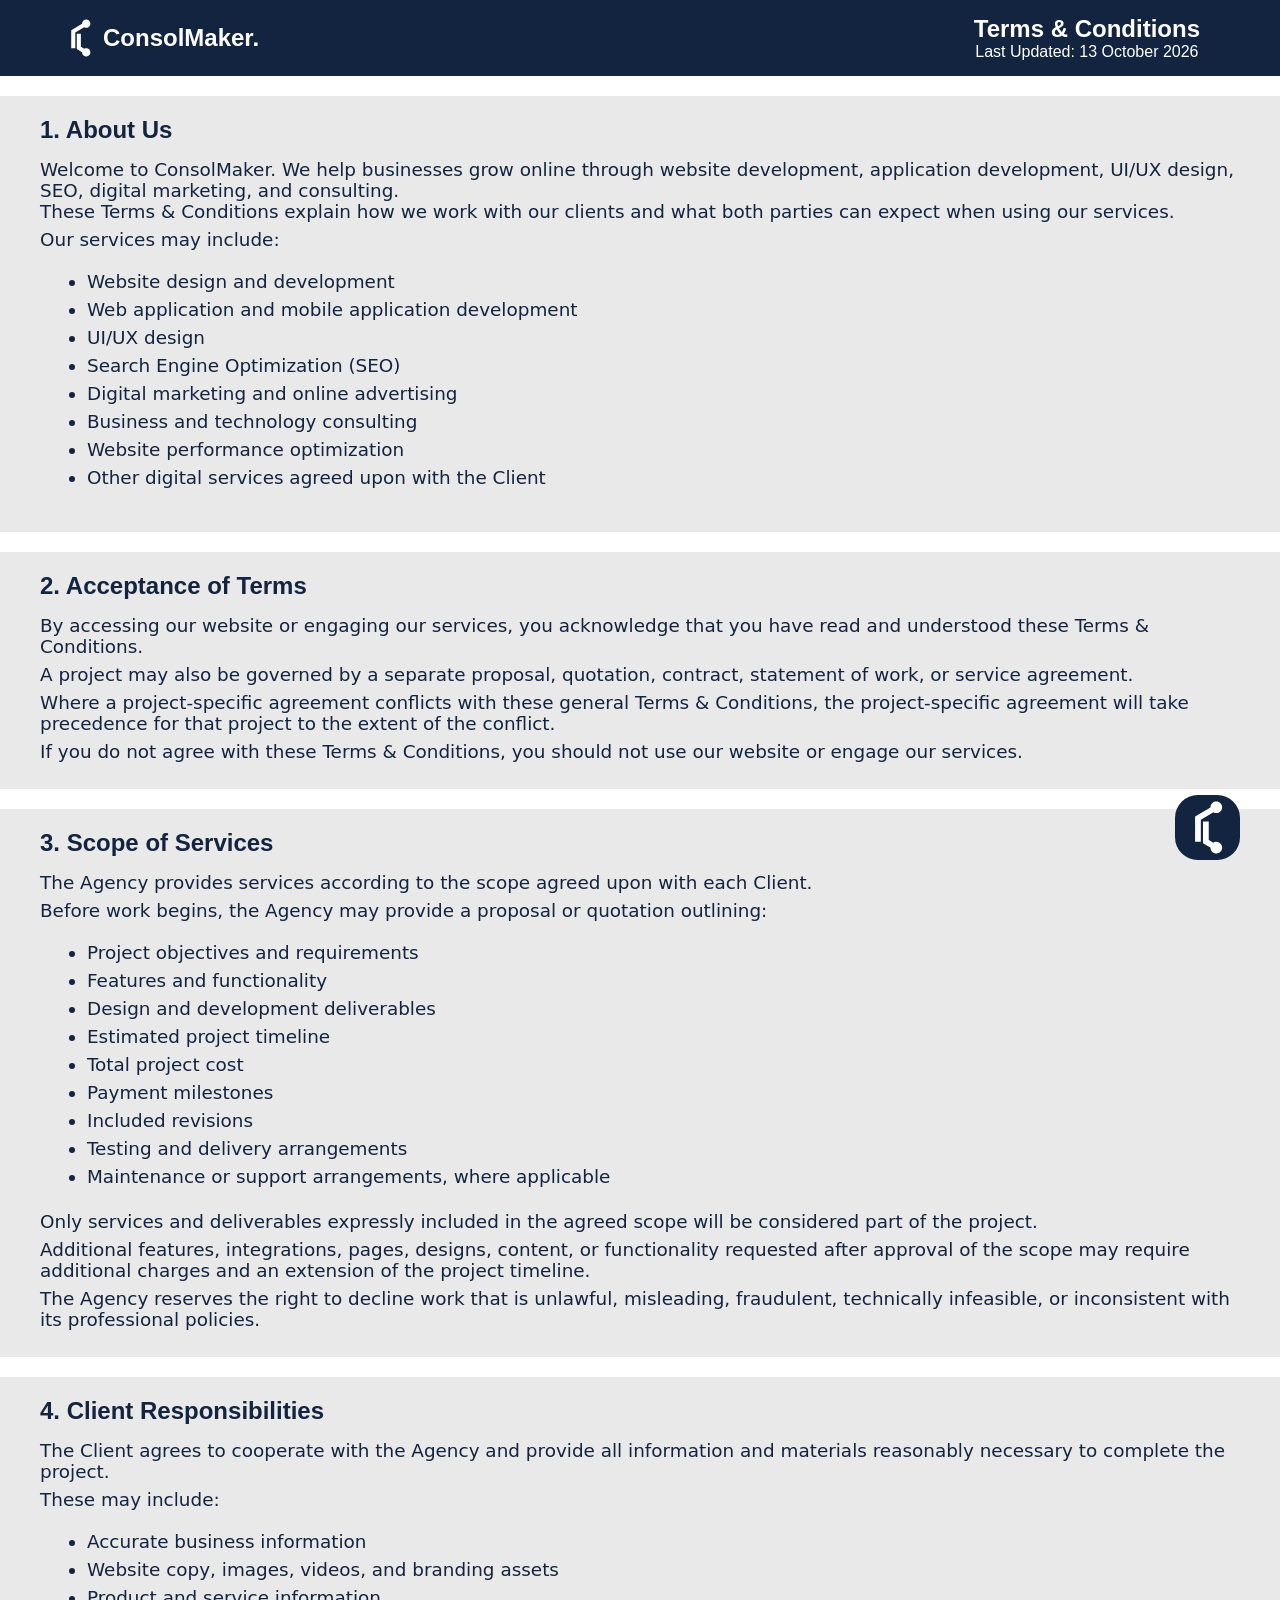
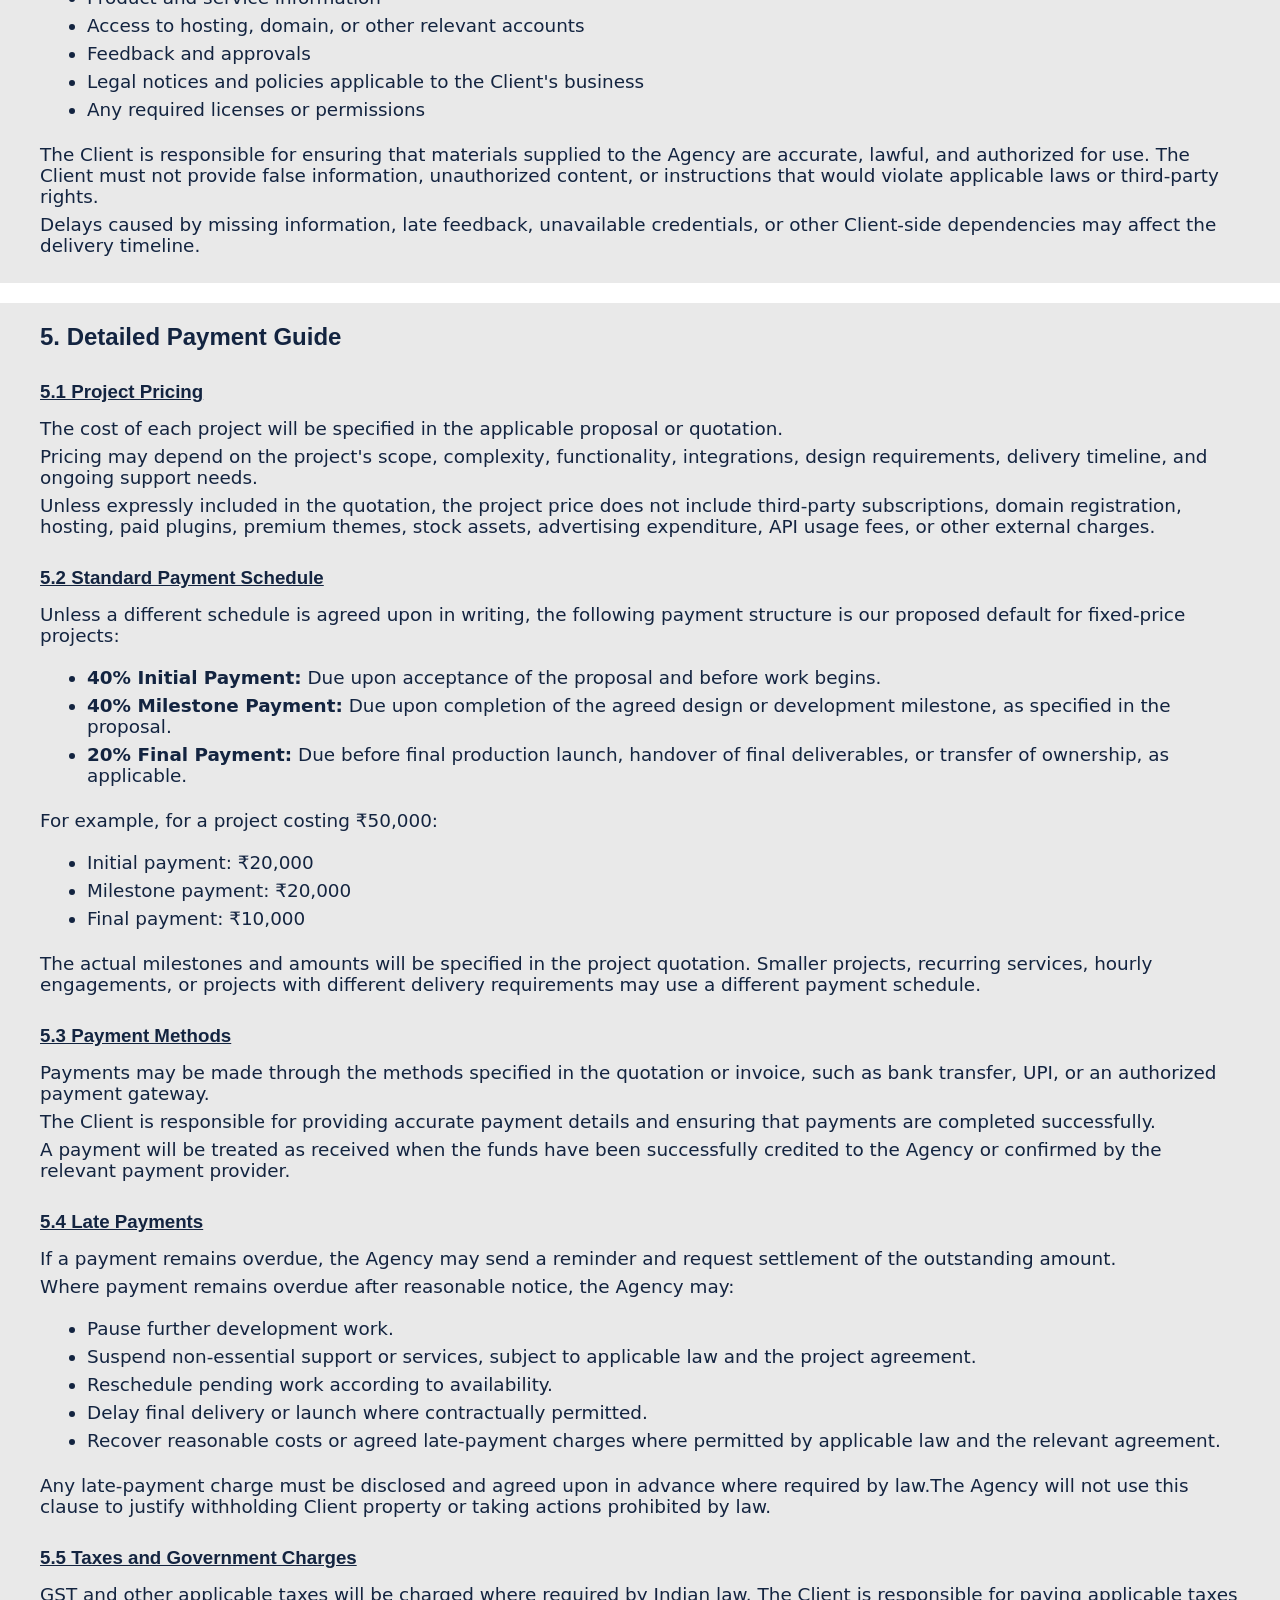
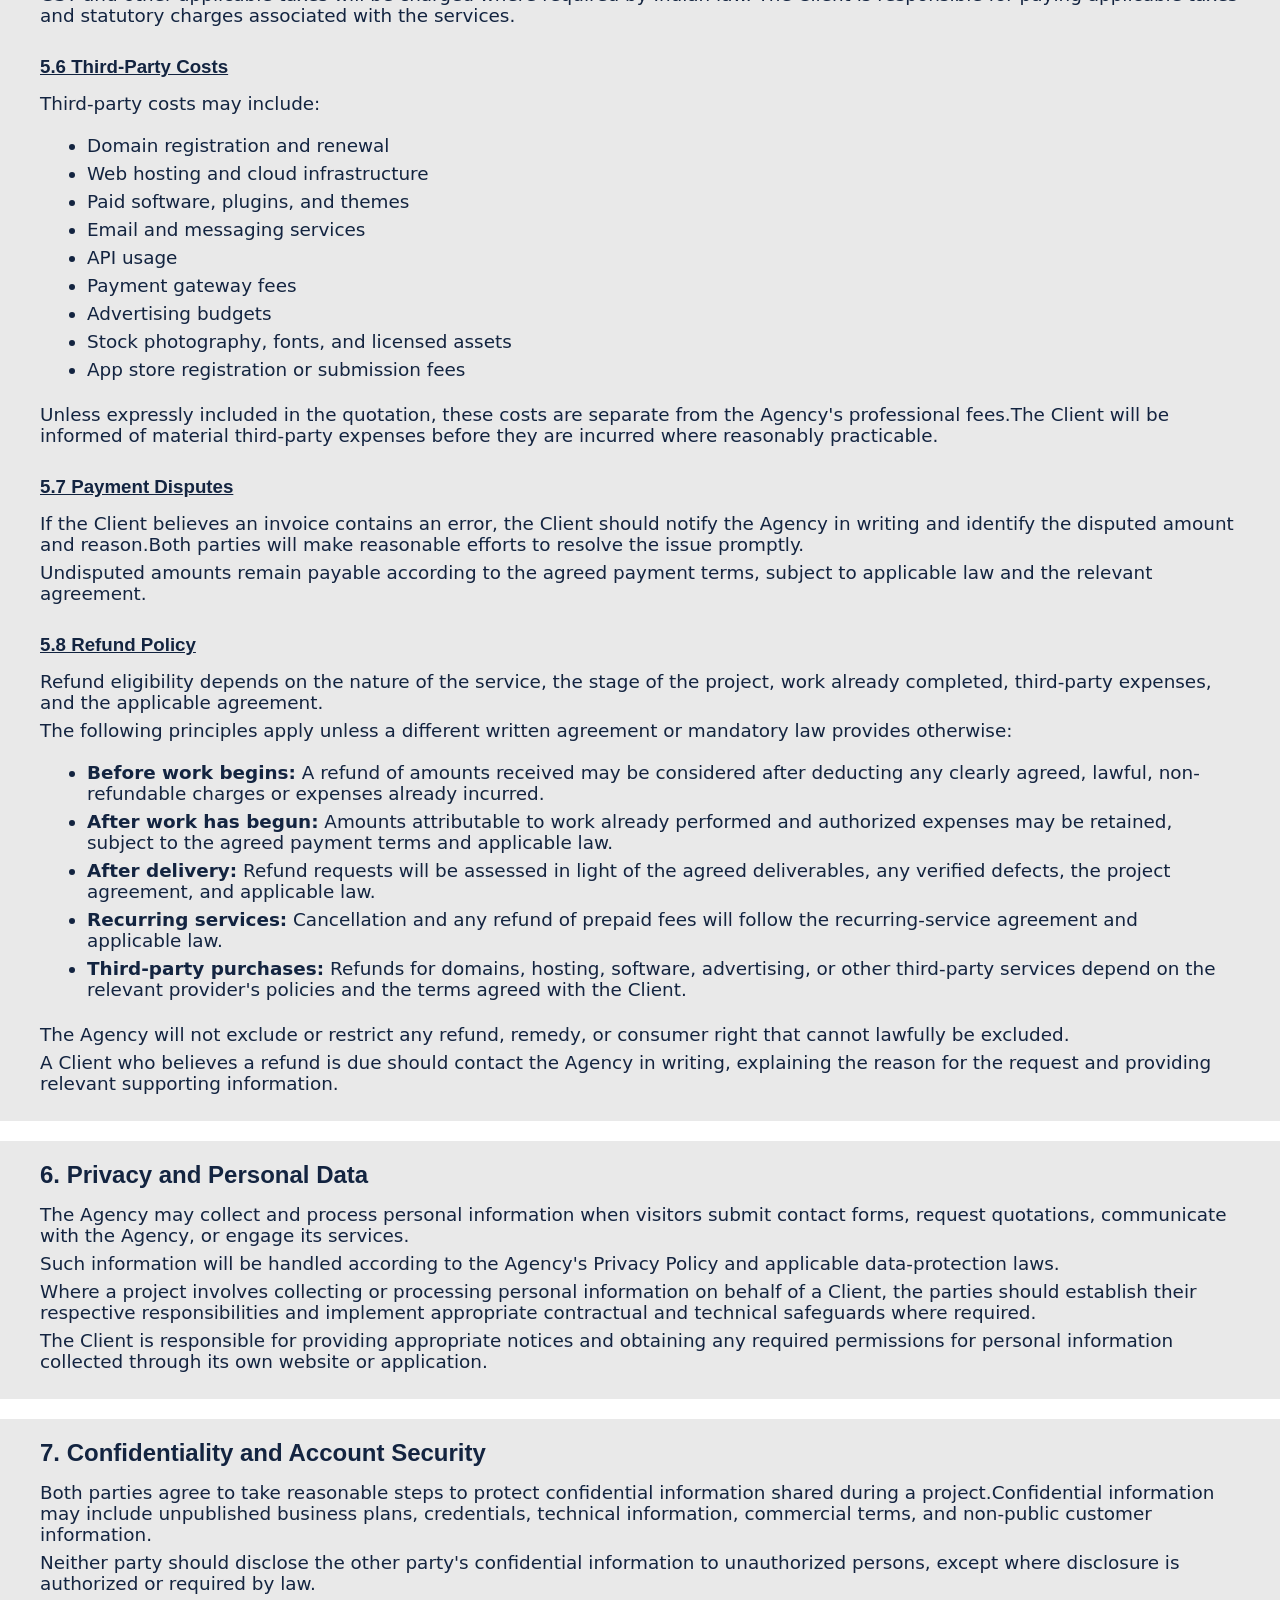
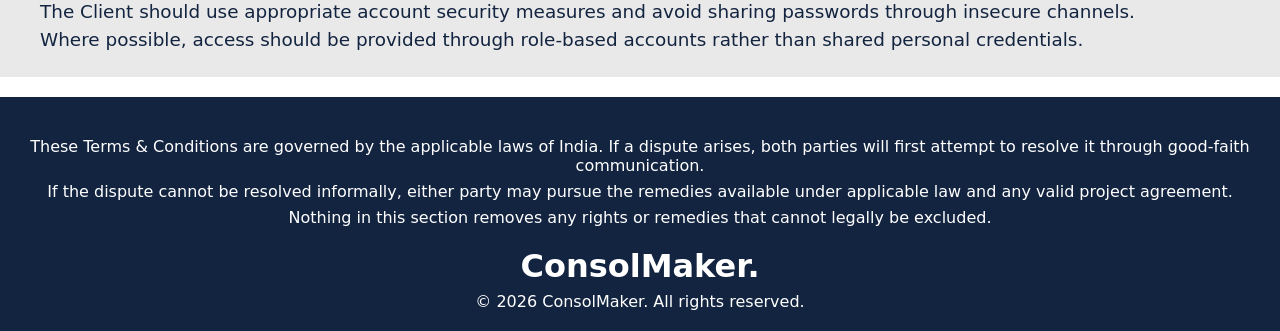
<file: about.html>
<!DOCTYPE html>
<html lang="en">
<head>
    <meta charset="UTF-8">
    <meta name="viewport" content="width=device-width, initial-scale=1.0">
    <title>Who are We?</title>
    <link rel="stylesheet" href="about.css">
</head>
<body>
    <a href="index.html"><div class="logo"></div></a>
    <nav>
        <div class="brand">
            <div class="image-div"></div>
            <h1><a href="index.html">ConsolMaker.</a></h1>
        </div>
        <div class="head">
            <h1>Terms & Conditions</h1>
            <p>Last Updated: 13 October 2026</p>
        </div>
    </nav>

    <div class="about" id="about-us-div">
        <h2>1. About Us</h2>
        <p>Welcome to ConsolMaker. We help businesses grow online through website development, application development, UI/UX design, SEO, digital marketing, and consulting. <br>

            These Terms & Conditions explain how we work with our clients and what both parties can expect when using our services.</p>
        
        <p>Our services may include:</p>
        <ul>
            <li>Website design and development</li>
            <li>Web application and mobile application development</li>
            <li>UI/UX design</li>
            <li>Search Engine Optimization (SEO)</li>
            <li>Digital marketing and online advertising</li>
            <li>Business and technology consulting</li>
            <li>Website performance optimization</li>
            <li>Other digital services agreed upon with the Client</li>

        </ul>
    </div>

    <div class="about" id="termscondition">
        <h2>2. Acceptance of Terms</h2>
        <p>By accessing our website or engaging our services, you acknowledge that you have read and understood these Terms & Conditions.</p>

        <p>A project may also be governed by a separate proposal, quotation, contract, statement of work, or service agreement.</p>

        <p>Where a project-specific agreement conflicts with these general Terms & Conditions, the project-specific agreement will take precedence for that project to the extent of the conflict.</p>
        
        <p>If you do not agree with these Terms & Conditions, you should not use our website or engage our services.</p>
    </div>

    <div class="about">
        <h2>3. Scope of Services</h2>

        <p>The Agency provides services according to the scope agreed upon with each Client.</p>
        <p>Before work begins, the Agency may provide a proposal or quotation outlining:</p>
        <ul>
            <li>Project objectives and requirements</li>
            <li>Features and functionality</li>
            <li>Design and development deliverables</li>
            <li>Estimated project timeline</li>
            <li>Total project cost</li>
            <li>Payment milestones</li>
            <li>Included revisions</li>
            <li>Testing and delivery arrangements</li>
            <li>Maintenance or support arrangements, where applicable</li>

        </ul>
        <p>Only services and deliverables expressly included in the agreed scope will be considered part of the project.</p>
        <p>Additional features, integrations, pages, designs, content, or functionality requested after approval of the scope may require additional charges and an extension of the project timeline.</p>
        <p>The Agency reserves the right to decline work that is unlawful, misleading, fraudulent, technically infeasible, or inconsistent with its professional policies.</p>

    </div>

    <div class="about">
        <h2>4. Client Responsibilities</h2>

        <p>The Client agrees to cooperate with the Agency and provide all information and materials reasonably necessary to complete the project.</p>
        <p>These may include:</p>
        <ul>
            <li>Accurate business information</li>
            <li>Website copy, images, videos, and branding assets</li>
            <li>Product and service information</li>
            <li>Access to hosting, domain, or other relevant accounts</li>
            <li>Feedback and approvals</li>
            <li>Legal notices and policies applicable to the Client's business</li>
            <li>Any required licenses or permissions</li>
        </ul>
        <p>The Client is responsible for ensuring that materials supplied to the Agency are accurate, lawful, and authorized for use. The Client must not provide false information, unauthorized content, or instructions that would violate applicable laws or third-party rights.</p>
        <p>Delays caused by missing information, late feedback, unavailable credentials, or other Client-side dependencies may affect the delivery timeline.</p>
    </div>

    <div class="about" id="payment-detail-div">
        <h2>5. Detailed Payment Guide</h2>

        <h3>5.1 Project Pricing</h3>
        <p>The cost of each project will be specified in the applicable proposal or quotation.</p>
        <p>Pricing may depend on the project's scope, complexity, functionality, integrations, design requirements, delivery timeline, and ongoing support needs.</p>
        <p>Unless expressly included in the quotation, the project price does not include third-party subscriptions, domain registration, hosting, paid plugins, premium themes, stock assets, advertising expenditure, API usage fees, or other external charges.</p>

        <h3>5.2 Standard Payment Schedule</h3>
        <p>Unless a different schedule is agreed upon in writing, the following payment structure is our proposed default for fixed-price projects:</p>
        <ul>
            <li> <strong>40% Initial Payment:</strong> Due upon acceptance of the proposal and before work begins.</li>
            <li><strong>40% Milestone Payment:</strong> Due upon completion of the agreed design or development milestone, as specified in the proposal.</li>
            <li><strong>20% Final Payment:</strong> Due before final production launch, handover of final deliverables, or transfer of ownership, as applicable.</li>
        </ul>
        <p>For example, for a project costing ₹50,000:</p>
        <ul>
            <li>Initial payment: ₹20,000</li>
            <li>Milestone payment: ₹20,000</li>
            <li>Final payment: ₹10,000</li>
        </ul>
        <p>The actual milestones and amounts will be specified in the project quotation. Smaller projects, recurring services, hourly engagements, or projects with different delivery requirements may use a different payment schedule.</p>


        <h3>5.3 Payment Methods</h3>
        <p>Payments may be made through the methods specified in the quotation or invoice, such as bank transfer, UPI, or an authorized payment gateway.</p>
        <p>The Client is responsible for providing accurate payment details and ensuring that payments are completed successfully.</p>
        <p>A payment will be treated as received when the funds have been successfully credited to the Agency or confirmed by the relevant payment provider.</p>

        <h3>5.4 Late Payments</h3>
        <p>If a payment remains overdue, the Agency may send a reminder and request settlement of the outstanding amount.</p>
        <p>Where payment remains overdue after reasonable notice, the Agency may:</p>
        <ul>
            <li>Pause further development work.</li>
            <li>Suspend non-essential support or services, subject to applicable law and the project agreement.</li>
            <li>Reschedule pending work according to availability.</li>
            <li>Delay final delivery or launch where contractually permitted.</li>
            <li>Recover reasonable costs or agreed late-payment charges where permitted by applicable law and the relevant agreement.</li>
        </ul>
        <p>Any late-payment charge must be disclosed and agreed upon in advance where required by law.The Agency will not use this clause to justify withholding Client property or taking actions prohibited by law.</p>

        <h3>5.5 Taxes and Government Charges</h3>
        <p>GST and other applicable taxes will be charged where required by Indian law. The Client is responsible for paying applicable taxes and statutory charges associated with the services.</p>

        <h3>5.6 Third-Party Costs</h3>
        <p>Third-party costs may include:</p>
        <ul>
            <li>Domain registration and renewal</li>
            <li>Web hosting and cloud infrastructure</li>
            <li>Paid software, plugins, and themes</li>
            <li>Email and messaging services</li>
            <li>API usage</li>
            <li>Payment gateway fees</li>
            <li>Advertising budgets</li>
            <li>Stock photography, fonts, and licensed assets</li>
            <li>App store registration or submission fees</li>
        </ul>
        <p>Unless expressly included in the quotation, these costs are separate from the Agency's professional fees.The Client will be informed of material third-party expenses before they are incurred where reasonably practicable.</p>

        <h3>5.7 Payment Disputes</h3>
        <p>If the Client believes an invoice contains an error, the Client should notify the Agency in writing and identify the disputed amount and reason.Both parties will make reasonable efforts to resolve the issue promptly.</p>
        <p>Undisputed amounts remain payable according to the agreed payment terms, subject to applicable law and the relevant agreement.</p>

        <h3>5.8 Refund Policy</h3>
        <p>Refund eligibility depends on the nature of the service, the stage of the project, work already completed, third-party expenses, and the applicable agreement.</p>
        <p>The following principles apply unless a different written agreement or mandatory law provides otherwise:</p>
        <ul>
            <li><strong>Before work begins:</strong> A refund of amounts received may be considered after deducting any clearly agreed, lawful, non-refundable charges or expenses already incurred.</li>
            <li><strong>After work has begun:</strong> Amounts attributable to work already performed and authorized expenses may be retained, subject to the agreed payment terms and applicable law.</li>
            <li><strong>After delivery:</strong> Refund requests will be assessed in light of the agreed deliverables, any verified defects, the project agreement, and applicable law.</li>
            <li><strong>Recurring services:</strong> Cancellation and any refund of prepaid fees will follow the recurring-service agreement and applicable law.</li>
            <li><strong>Third-party purchases:</strong> Refunds for domains, hosting, software, advertising, or other third-party services depend on the relevant provider's policies and the terms agreed with the Client.</li>
        </ul>

        <p>The Agency will not exclude or restrict any refund, remedy, or consumer right that cannot lawfully be excluded.</p>
        <p>A Client who believes a refund is due should contact the Agency in writing, explaining the reason for the request and providing relevant supporting information.

        </p>
    </div>

    <div class="about" id="Privacy-div">
        <h2>6. Privacy and Personal Data</h2>

        <p>The Agency may collect and process personal information when visitors submit contact forms, request quotations, communicate with the Agency, or engage its services.</p>
        <p>Such information will be handled according to the Agency's Privacy Policy and applicable data-protection laws.</p>
        <p>Where a project involves collecting or processing personal information on behalf of a Client, the parties should establish their respective responsibilities and implement appropriate contractual and technical safeguards where required.</p>
        <p>The Client is responsible for providing appropriate notices and obtaining any required permissions for personal information collected through its own website or application.</p>
    </div>

    <div class="about">
        <h2>7. Confidentiality and Account Security</h2>

        <p>Both parties agree to take reasonable steps to protect confidential information shared during a project.Confidential information may include unpublished business plans, credentials, technical information, commercial terms, and non-public customer information.</p>
        <p>Neither party should disclose the other party's confidential information to unauthorized persons, except where disclosure is authorized or required by law.</p>
        <p>The Client should use appropriate account security measures and avoid sharing passwords through insecure channels.</p>
        <p>Where possible, access should be provided through role-based accounts rather than shared personal credentials.</p>
    </div>

    <footer>
        <div>
            <p>These Terms & Conditions are governed by the applicable laws of India. If a dispute arises, both parties will first attempt to resolve it through good-faith communication.</p>
            <p>If the dispute cannot be resolved informally, either party may pursue the remedies available under applicable law and any valid project agreement.</p>
            <p>Nothing in this section removes any rights or remedies that cannot legally be excluded.</p>
        </div>

        <div class="brand">
            <div class="image-div"></div>
            <h1>ConsolMaker.</h1>
        </div>
        <p>&copy; 2026 ConsolMaker. All rights reserved.</p>
    </footer>

    <script src="about.js"></script>
</body>
</html>
</file>
<file: about.css>
*{
    padding: 0;
    margin: 0;
    box-sizing: border-box;
}

html {
    scroll-behavior: smooth;
}

.logo{
    position: fixed;
    bottom: 40px;
    right: 40px;
    background-image: url('Assets/cosolmaker_logo2.svg');
    height: 65px;
    aspect-ratio: 1/1;
    background-size: cover;
    border-radius: 35%;
}
nav{
    background-color: #132440;
    display: flex;
    justify-content: space-between;
    padding: 15px 80px 15px 80px;
}

nav .brand{
    display: flex;
    justify-content: center;
    align-items: center;
    cursor: pointer;

}

nav a{
    text-decoration: none;
    color: white;
    font-family: 'Trebuchet MS', 'Lucida Sans Unicode', 'Lucida Grande', 'Lucida Sans', Arial, sans-serif;
}

nav .image-div{
    background-image: url('Assets/cosolmaker_logo2.svg');
    height: 100%;
    aspect-ratio: 1/1;
    background-size: cover;
    border-radius: 50%;
}

.head{
    text-align: center;
    font-family: 'Trebuchet MS', 'Lucida Sans Unicode', 'Lucida Grande', 'Lucida Sans', Arial, sans-serif;
    color: white;
}

.about{
    background-color: rgb(233, 233, 233);
    margin: 20px 0 20px 0;
    padding: 20px 40px 20px 40px;
}

.about h2, h3{ 
    font-family: 'Trebuchet MS', 'Lucida Sans Unicode', 'Lucida Grande', 'Lucida Sans', Arial, sans-serif;
    color: #132440;
    margin-bottom: 15px;
}

.about h3{ 
    text-decoration: underline;
    margin-top: 30px;
}

.about p, ul{ 
    font-family:  'Ubuntu',system-ui, -apple-system, BlinkMacSystemFont, 'Segoe UI', Roboto, Oxygen, Cantarell, 'Open Sans', 'Helvetica Neue', sans-serif;
    color: #132440;
    font-size: 1.15rem;
    margin-bottom: 7px;
}

.about ul{ 
    padding: 7px 0 10px 40px;
}

.about li{ 
    margin: 7px;
}

footer{
    background-color: #132440;
    padding: 20px;
    color: white;
    text-align: center;
    font-family: system-ui, -apple-system, BlinkMacSystemFont, 'Segoe UI', Roboto, Oxygen, Ubuntu, Cantarell, 'Open Sans', 'Helvetica Neue', sans-serif;
}

footer div{
    margin-top: 20px;
}

footer p{
    margin-top: 7px;
}

@media (max-width: 1200px){

    nav .brand{
        display: none;
    }

    nav .head{
        font-size: 0.7rem;
    }

    .about{
        margin: 10px 0 10px 0;
        padding: 20px 20px 20px 20px;
    }

    .about p, ul{ 
        font-size: 0.9rem;
    }

    .about ul{ 
        padding: 7px 0 10px 20px;
    }

    footer{
        font-size: 0.8rem;
    }

    .logo{
        height: 45px;
        aspect-ratio: 1/1;
    }
}
</file>
